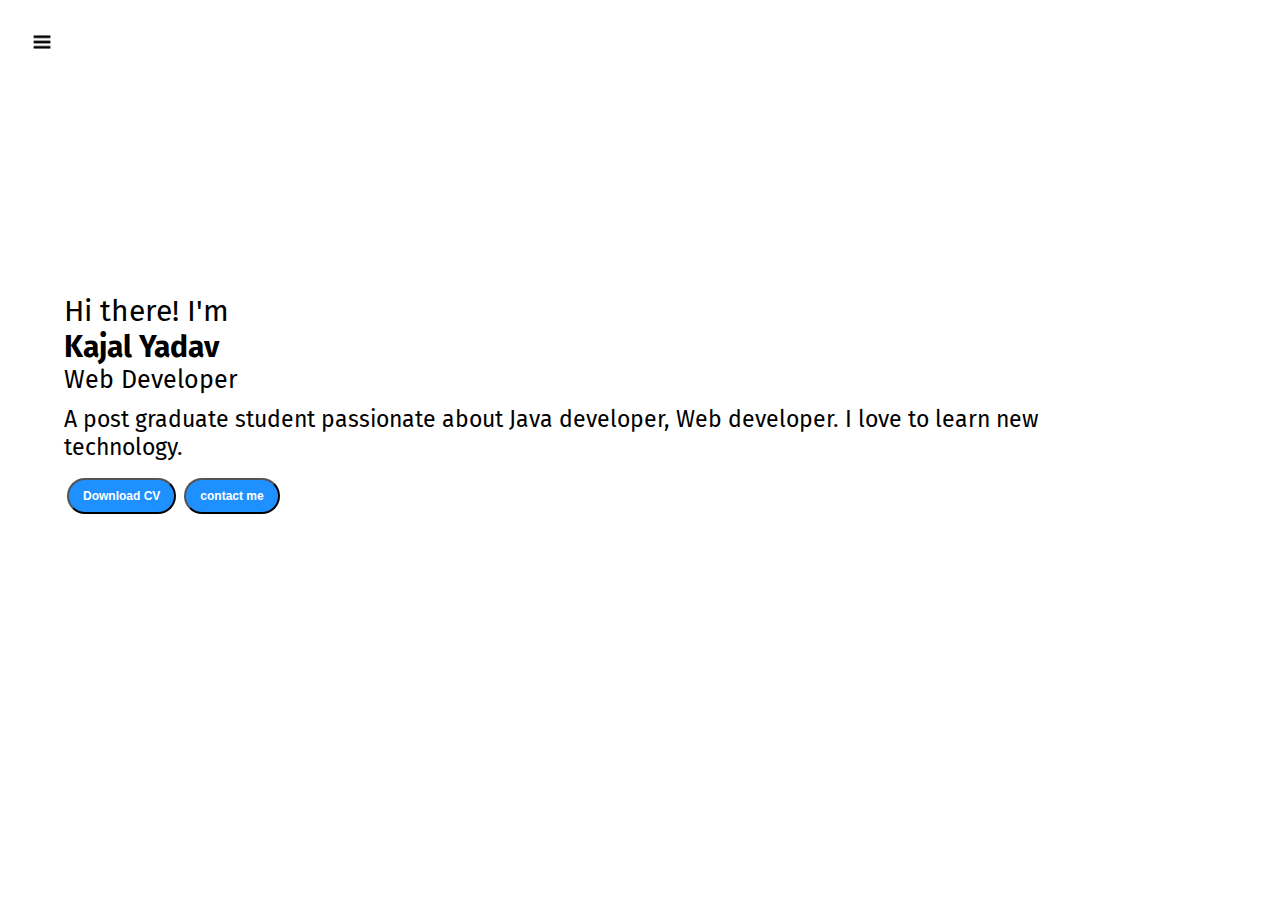
<file: index.html>
<!DOCTYPE html>
<html lang="en">
<head>
    <meta charset="UTF-8">
    <meta name="viewport" content="width=device-width, initial-scale=1.0">
    <title>Rahul gandhi- web developer, programmer,ML:enthusiast</title>
    <link rel="stylesheet" href="style.css">
</head>
<body>
    <div class="container">

        <div class="sidebar sidebargo">
            <!-- Rahul -->
            <nav>
                <ul>
                    <li> <a href="/">Home</a></li>
                    <li><a href="/intro.html">My Intro</a></li>
                    <li><a href="/services.html">Services</a></li>
                    <li><a href="/blog.html">Blog</a></li>
                    <li><a href="/contact.html">Contact me</a></li>
                </ul>
            </nav>
        </div>
        
        <div class="main">

            <div class="hamburger">
                <img class="ham"  src="menu.png" alt=""  width="44px" >
                <img class="cross"  src="cross.webp" alt="" width="23px" >
            </div>

            <div class="infocontainer">
                <div class="devinfo">
                    <div class="hello">Hi there! I'm</div>
                    <div class="name">Kajal Yadav</div>
                    <div class="about">Web Developer</div>
                    <div class="moreabout">A post graduate student passionate about Java developer, Web developer. I love to learn new technology. </div>
                    <div class="button">
                        <a href="/cv.txt" target="_blank">
                        <button class="btn">Download CV</button></a>
                        <a href="/contact.html"><button class="btn">contact me</button></a>
                    </div>
                </div>
                <div class="devpic"><img src="women1.jpg" alt="kajal"></div>

            </div>
        </div>
    </div>

    <script src="index.js"></script>
</body>
</html>
</file>
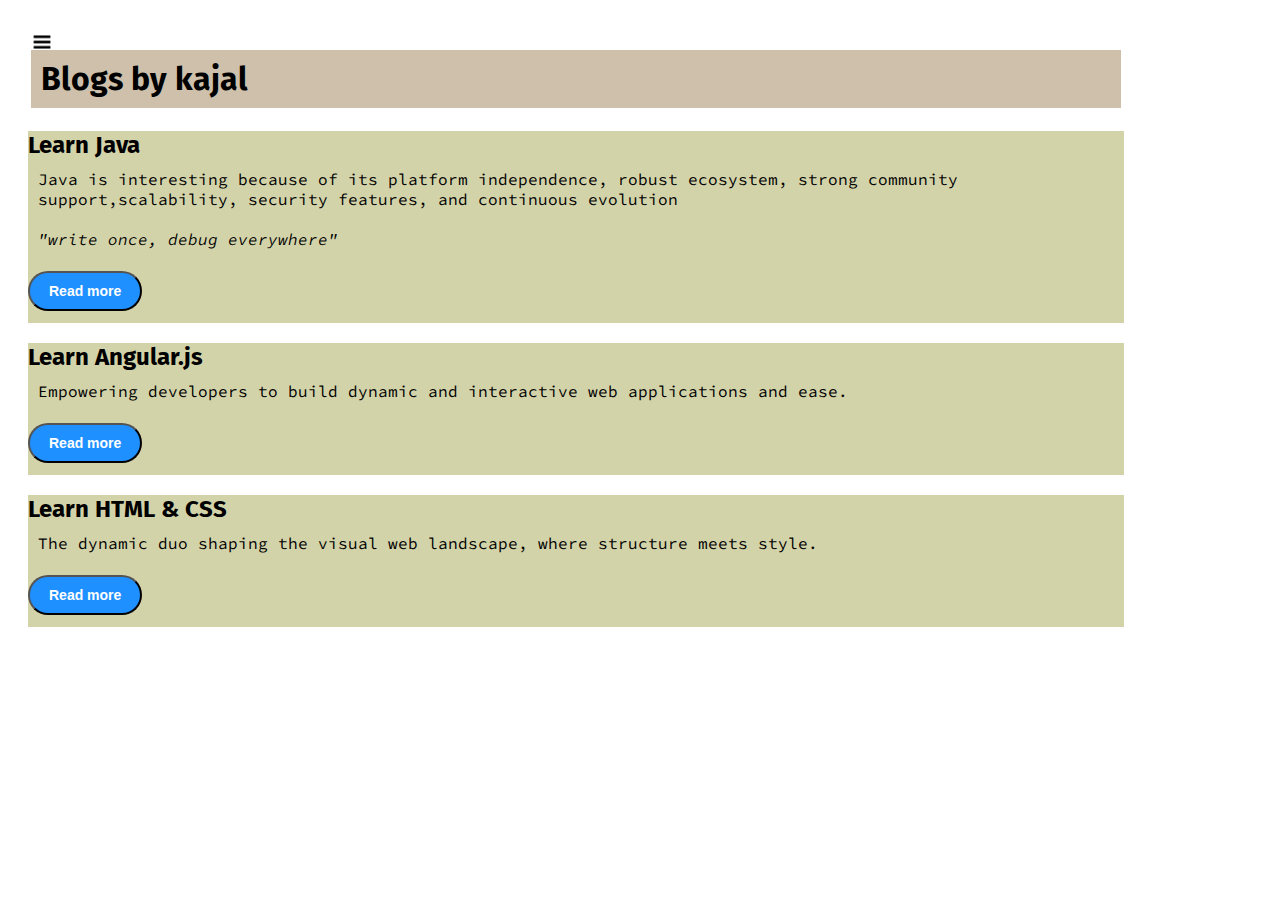
<file: blog.html>
<!DOCTYPE html>
<html lang="en">
<head>
    <meta charset="UTF-8">
    <meta name="viewport" content="width=device-width, initial-scale=1.0">
    <title>Rahul gandhi- web developer, programmer,ML:enthusiast</title>
    <link rel="stylesheet" href="style.css">
</head>
<body>
    <div class="container">

        <div class="sidebar sidebargo">
            <!-- Rahul -->
            <nav>
                <ul>
                    <li> <a href="/">Home</a></li>
                    <li><a href="/intro.html">My Intro</a></li>
                    <li><a href="/services.html">Services</a></li>
                    <li><a href="/blog.html">Blog</a></li>
                    <li><a href="/contact.html">Contact me</a></li>
                </ul>
            </nav>
        </div>
        
        <div class="main">
            <div class="hamburger">
                <img class="ham"  src="menu.png" alt=""  width="44px" >
                <img class="cross"  src="cross.webp" alt="" width="23px" >
            </div>
            <div class="blogcontainer">
                <h1>Blogs by kajal</h1>
               <div class="blogitem">
                <h2>Learn Java </h2>
                <p>Java is interesting because of its platform independence, robust ecosystem, strong community support,scalability, security features, and continuous evolution</p>
                <p><i> <bold>"write once, debug everywhere"</bold></i></p>  
                <button class="btn btn-sm">Read more</button>


               </div>
               <div class="blogitem">
                <h2>Learn Angular.js</h2>
                <p>Empowering developers to build dynamic and interactive web applications and ease.</p>
                <button class="btn btn-sm">Read more</button>


               </div>
               <div class="blogitem">
                <h2>Learn HTML & CSS</h2>
                <p>The dynamic duo shaping the visual web landscape, where structure meets style.</p>
                <button class="btn btn-sm">Read more</button>
               </div>
             



            </div>
        </div>
    </div>
    <script src="index.js"></script>
</body>
</html>
</file>
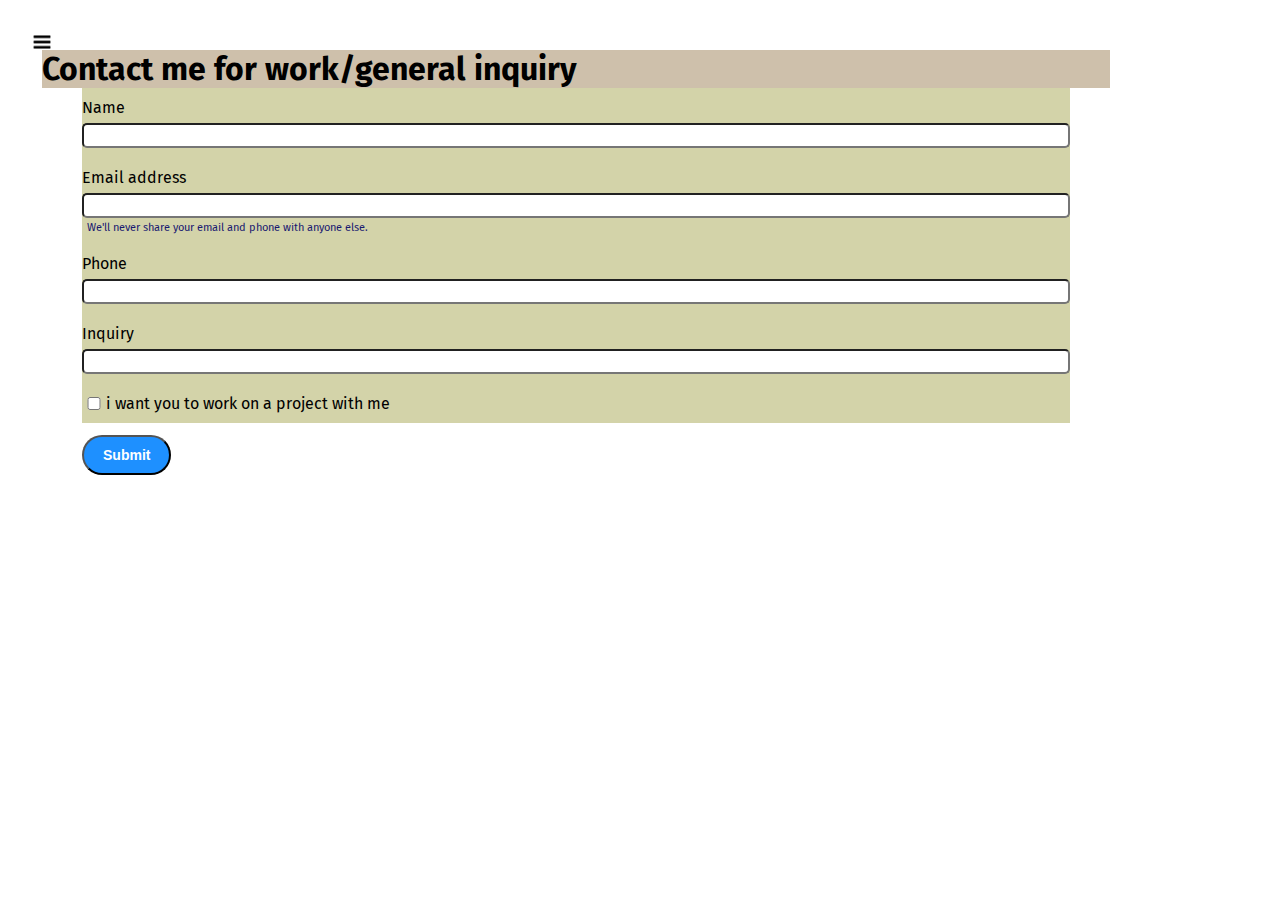
<file: contact.html>
<!DOCTYPE html>
<html lang="en">
<head>
    <meta charset="UTF-8">
    <meta name="viewport" content="width=device-width, initial-scale=1.0">
    <title>Rahul gandhi- web developer, programmer,ML:enthusiast</title>
    <link rel="stylesheet" href="style.css">
</head>
<body>
    <div class="container">

      <div class="sidebar sidebargo">
            <!-- Rahul -->
            <nav>
                <ul>
                    <li> <a href="/">Home</a></li>
                    <li><a href="/intro.html">My Intro</a></li>
                    <li><a href="/services.html">Services</a></li>
                    <li><a href="/blog.html">Blog</a></li>
                    <li><a href="/contact.html">Contact me</a></li>
                </ul>
            </nav>
        </div>
        
        <div class="main">
          <div class="hamburger">
            <img class="ham"  src="menu.png" alt=""  width="44px" >
            <img class="cross"  src="cross.webp" alt="" width="23px" >
        </div>
        <div class="contactform">
              <h1>Contact me for work/general inquiry</h1>
                <form>
                    <div class="mb-3">
                      <label for="clientemail" class="form-label">Name</label>
                      <input type="name" class="form-control" id="clientemail" aria-describedby="emailHelp">
                      <!-- <div id="emailHelp" class="form-text">We'll never share your email and phone with anyone else.</div> -->
                    </div>
                    <div class="mb-3">
                        <label for="clientemail" class="form-label">Email address</label>
                        <input type="email" class="form-control" id="clientemail" aria-describedby="emailHelp">
                        <div id="emailHelp" class="form-text">We'll never share your email and phone with anyone else.</div>
                      </div>
                    <div class="mb-3">
                      <label for="clientphone" class="form-label">Phone</label>
                      <input type="phone" class="form-control" id="clientphone">
                    </div>
                    <div class="mb-3">
                        <label for="clientemail" class="form-label">Inquiry</label>
                        <input type="name" class="form-control" id="clientemail" aria-describedby="emailHelp">
                        <!-- <div id="emailHelp" class="form-text">We'll never share your email and phone with anyone else.</div> -->
                      </div>
                    <div class="mb-3" id="form-check">
                      <input type="checkbox" class="form-check-input" id="isclient">
                      <label class="form-check-label" for="isclient">i want you to work on a project with me</label>
                    </div>
                    <button type="submit" class="btn btn-sm">Submit</button>
                  </form>
            </div>
        </div>
    </div>
    <script src="index.js"></script>
</body>
</html>
</file>
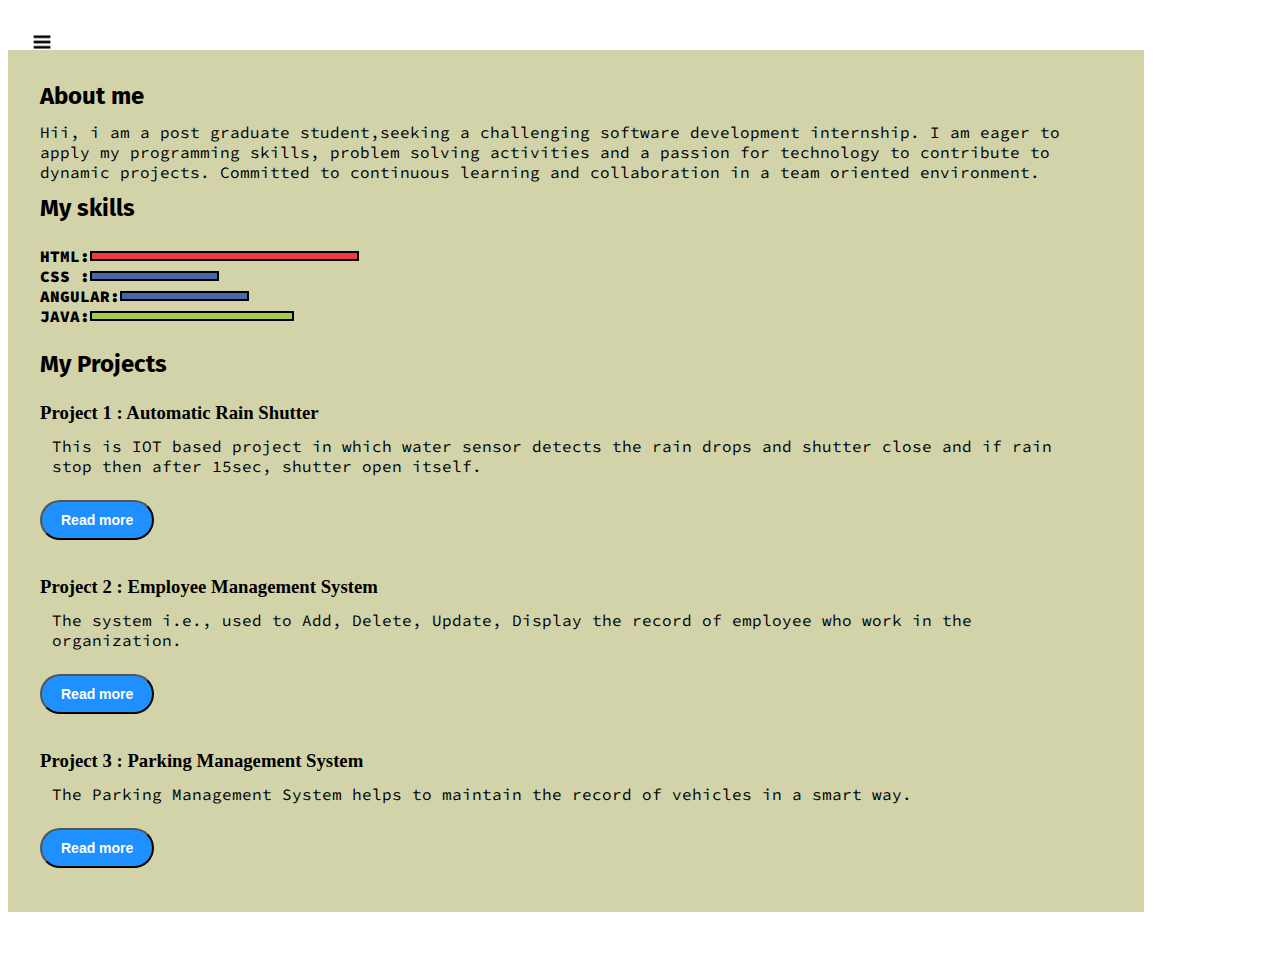
<file: intro.html>
<!DOCTYPE html>
<html lang="en">
<head>
    <meta charset="UTF-8">
    <meta name="viewport" content="width=device-width, initial-scale=1.0">
    <title>Rahul gandhi- web developer, programmer,ML:enthusiast</title>
    <link rel="stylesheet" href="style.css">
</head>
<body>
    <div class="container">

        <div class="sidebar sidebargo">
            <nav>
                <ul>
                    <li> <a href="/">Home</a></li>
                    <li><a href="/intro.html">My Intro</a></li>
                    <li><a href="/services.html">Services</a></li>
                    <li><a href="/blog.html">Blog</a></li>
                    <li><a href="/contact.html">Contact me</a></li>
                </ul>
            </nav>
        </div>
        
        <div class="main">
            <div class="hamburger">
                <img class="ham"  src="menu.png" alt=""  width="44px" >
                <img class="cross"  src="cross.webp" alt="" width="23px" >
            </div>
            <div class="intro">
               
                    <h2>About me</h2>
                    <p>Hii, i am a post graduate student,seeking a challenging software development internship. I am eager to apply my programming skills, problem solving activities and a passion for technology to contribute to dynamic projects. Committed to continuous learning and collaboration in a team oriented environment.</p>
                    <h2>My skills</h2>
                    <div class="skillcontainer">
                        <div class="skillitem">HTML: <div class="skill hundred"></div></div>
                        <div class="skillitem">CSS&nbsp;: <div class="skill fifty"></div></div>
                        <div class="skillitem">ANGULAR: <div class="skill fifty"></div></div>
                        <div class="skillitem">JAVA: <div class="skill seventyfive"></div></div>

                    </div>

                    <h2>My Projects</h2>
                    <div class="projectitem">
                        <h3>Project 1 : Automatic Rain Shutter</h3>
                        <p>This is IOT based project in which water sensor detects the rain drops and shutter close and if rain stop then after 15sec, shutter open itself.</p>
                        <button class="btn btn-sm">Read more</button>
                       </div>
        
                       <div class="projectitem">
                        <h3>Project 2 : Employee Management System</h3>
                        <p>The system i.e., used to Add, Delete, Update, Display the record of employee who work in the organization.</p>
                        <button class="btn btn-sm">Read more</button>
                       </div>
                     
                       <div class="projectitem">
                        <h3>Project 3 : Parking Management System</h3>
                        <p>The Parking Management System helps to maintain the record of vehicles in a smart way.</p>
                        <button class="btn btn-sm">Read more</button>
                       </div>

                       

                    <!-- TODO: Create a gallery for my projects -->
                </div>
                <!-- <div class="devpic"><img src="women.avif" alt="Rahul"></div> -->

            </div>
        </div>
    </div>
    <script src="index.js"></script>
</body>
</html>
</file>
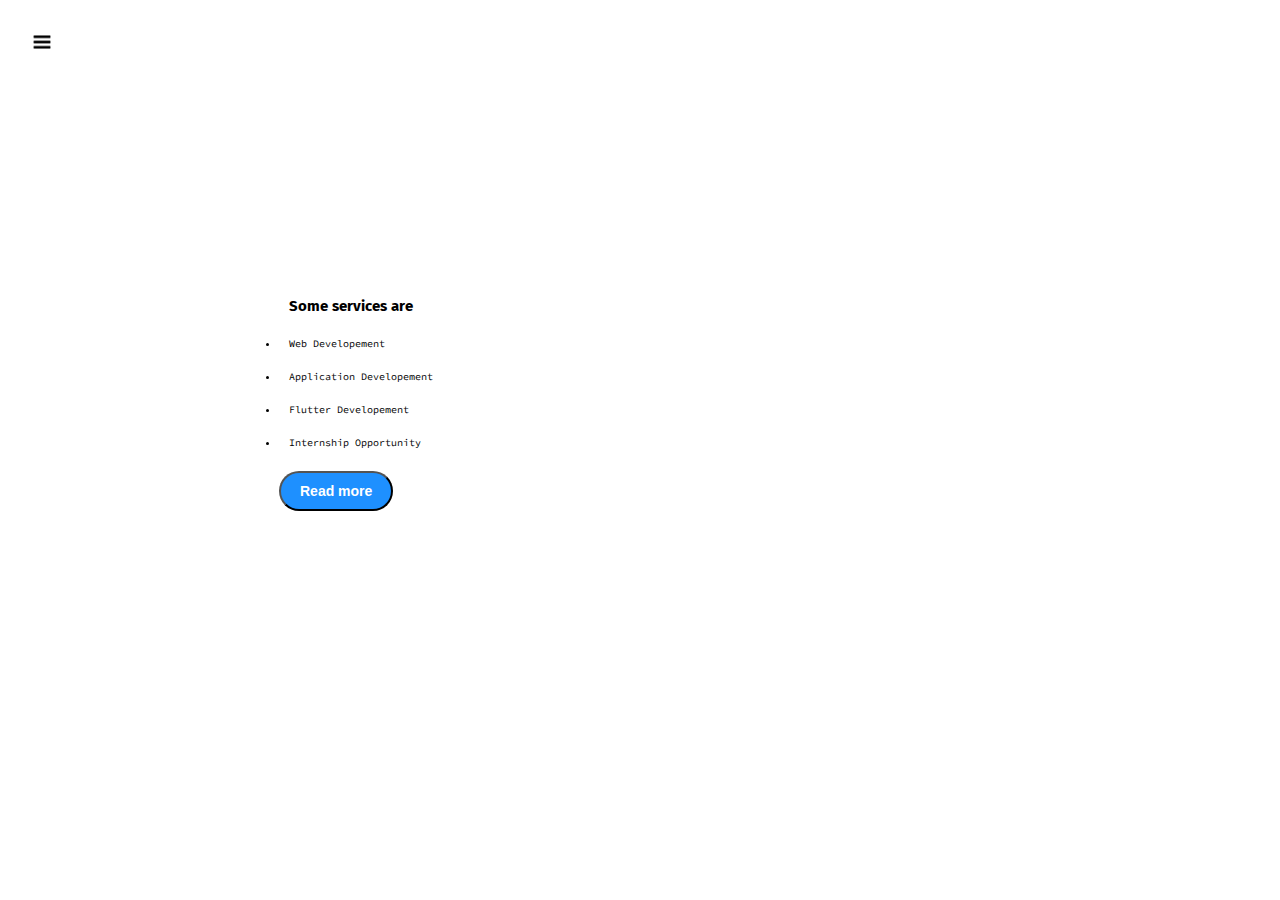
<file: services.html>
<!DOCTYPE html>
<html lang="en">
<head>
    <meta charset="UTF-8">
    <meta name="viewport" content="width=device-width, initial-scale=1.0">
    <title>Rahul gandhi- web developer, programmer,ML:enthusiast</title>
    <link rel="stylesheet" href="style.css">
</head>
<body>
    <div class="container">

        <div class="sidebar sidebargo">
            <!-- Rahul -->
            <nav>
                <ul>
                    <li> <a href="/">Home</a></li>
                    <li><a href="/intro.html">My Intro</a></li>
                    <li><a href="/services.html">Services</a></li>
                    <li><a href="/blog.html">Blog</a></li>
                    <li><a href="/contact.html">Contact me</a></li>
                </ul>
            </nav>
        </div>
        
        <div class="main">
            <div class="hamburger">
                <img class="ham"  src="menu.png" alt=""  width="44px" >
                <img class="cross"  src="cross.webp" alt="" width="23px" >
            </div>
            <div class="infocontainer">
                <div class="devinfo">
                    <!-- <div class="hello">Hii,i am</div>
                    <div class="name">Rahul gandhi</div>
                    <div class="about">Developer, entrepreneur</div>
                    <div class="moreabout">i am a developer i love to drink coffee i live in gwalior </div>
                    <div class="button">
                        <button>Download CV</button>
                        <button>contact me</button>
                    </div> -->
                    <div class="serviceitem">
                        <h2>Some services are</h2>
                        <ul>
                            <li>Web Developement</li>
                            <li>Application Developement</li>
                            <li>Flutter Developement</li>
                            <li>Internship Opportunity</li>
                        </ul> 
                        <button class="btn btn-sm">Read more</button>
        
        

                    
               </div>
               
                </div>
                <div class="devpic"><img src="women.avif" alt="Rahul"></div>

            </div>
        </div>
    </div>
    <script src="index.js"></script>
</body>
</html>
</file>
<file: style.css>
@import url('https://fonts.googleapis.com/css2?family=Fira+Sans&display=swap');
@import url(' https://fonts.googleapis.com/css2?family=Source+Code+Pro:wght@300&display=swap');
*{
    margin: 0;
    padding: 0;
}
.sidebar{
    background-color: rgb(108, 109, 67);
    /* width: 434px; */
    font-family: 'fira sans', sans-serif;
    height: 100vh;
    transition: transform 0.3s ease-in ;
    position: absolute;
}

.sidebar nav{
      padding: 38px;
}

.sidebar nav li{
    list-style: none;
    font-size: 30px;
    padding: 33px 0;

}
.sidebar nav li a{
  text-decoration: none;
  color: rgb(36, 16, 16);


}
.main{
    /* background-color: yellow; */
    width: 90vw;
}
.container{
    display: flex;
}

.infocontainer{
    /* background-color: rgb(166, 222, 62); */
    height: 58vh;
    width: 80vw;
    margin: 144px auto;
    display: flex;
   justify-content: space-around;
   /* padding: 11px;
   margin: 11px;*/
} 

.devinfo{
    font-size: 16px;
    display: flex;
    justify-content: center;
    flex-direction: column;
    font-family: 'fira sans', sans-serif;
    /* background-color: rgb(211, 211, 169); */
    /* background-size: auto; */
     /* padding: 130px;
    /* padding-left: 100px; */
    /* margin: 30px;
    position: absolute;  */
    

}
.hello{
  font-size: 3em;

}
.name{
  font-size: 3em;
  font-weight: bold;
  font-family: 'fira sans', sans-serif;
}
.about{
   font-size: 2.5em;
}
.moreabout{
    font-size: 2.3em;
    font-family: 'fira sans', sans-serif;
    margin-top: 10px;
}
.button{
    margin-top: 2.2em;
    font-size: 16px;
}
.btn{
    padding: 9px 14px;
    border-radius: 22px;
    color: white;
    background-color: dodgerblue;
    font-weight: bold;
    font-size: 2em;
    margin: 3px 3px;
    cursor: pointer;
}
.btn:hover{
    background-color: white;
    color: dodgerblue;
}
.btn-sm{
    font-size: 14px;
    padding: 10px 19px;
    margin: 12px 0;
}
.devpic img{
    height: 30vh;
    position: absolute; 
    height: 150px;
    width: 175px; 
    margin-top: 120px;
    padding-left: 40px;
}

.contactform{
    padding: 0 34px;
    /* padding-top: 144px; */
    font-family: 'fira sans', sans-serif;
    margin:88px;
}

.contactform h1{
    font-family: 'fira sans', sans-serif;
    /* text-align: center; */
    /* padding: 12px 0; */
    background-color:  rgb(206, 192, 171);
    background-size: 0%;
}
.contactform form div{
    background-color: rgb(211, 211, 169);
    background-size: inherit;
    padding: 10px 0;
    display: flex;
    flex-direction: column;
}
.contactform form div input{
   /* width: 26vw; */
   border-radius: 5px;
   margin: 6px 0 0 0;
   padding: 3px;
}
.contactform form{
    margin: 0 40px;
}

#emailHelp{
   font-size: 11px;
   color: midnightblue;
   margin: 0 5px;
   padding: 3px 0 0 0;
}
#form-check {
     flex-direction: row;
}
#form-check input{
    width: 24px;
    margin: 3px 0;
}

.blogitem{
     margin: 20px;
     font-family: 'fira sans', sans-serif;
     background-color: rgb(211, 211, 169);;
}
.blogcontainer{
    margin: 10px 100px;
}
.blogcontainer h1{
    font-family: 'fira sans', sans-serif;
    margin: 23px;
    padding: 10px;
    background-color: rgb(206, 192, 171);
    background-size: inherit;
}
.blogitem p{
     font-family: 'Source Code Pro', monospace;
     padding: 10px;
}
.intro{
    margin: 10px 200px;
    padding: 20px;
    background-color: rgb(211, 211, 169);
    background-size: contain;
}
.intro h2{
    font-family: 'fira sans', sans-serif;
    margin: 12px;
}
.intro p{
    font-family: 'Source Code Pro', monospace;
    margin: 12px;
}
.projectitem{
    padding: 12px;
}

.serviceitem h2{
    height: 20px;
    font: bold;
    margin: 10px;
}
.serviceitem li{
    padding: 10px;
    font-family: 'Source Code Pro', monospace;
}
.skillcontainer{
    padding: 12px;
}
.skillitem{
    display: flex;
    align-items: center;
    font-family: 'Source Code Pro', monospace;
    font-weight: 900;
}
.skill{
    width: 265px;
    height: 6px;
    background-color: red;
    border: 2px solid black;
}
.hundred{
    width: 265px;
    background-color: rgb(240, 58, 58);
}
.seventyfive{
    width: 200px;
    background-color: rgb(168, 200, 73);
}
.fifty{
    width: 125px;
    background-color: rgb(69, 104, 169);
}
.twentyfive{
    width: 75px;
    background-color: rgb(166, 121, 25);
}

.sidebargo{
    transform: translate(-443px, 0px);
    position: absolute;
}
.hamburger{
      position: absolute;
      cursor: pointer;
      top: 10px;
      left: 10px;
}
.cross{
margin-left: 185px;
margin-top: 10px;
}
.ham{
    margin-top: 10px;
    margin-left: 10px;
}
 @media (max-width: 1615px){
  
    /* {
         background-color: rgb(210, 134, 134); 
      }   */
      .devpic img{
         display: none;
         }
      .intro, .blogcontainer, .contactform{
        margin:50px 8px;
      }
      .devinfo{
        font-size: 10px;
      }
      .button{
        font-size: 6px;
      }
/* .sidebar{
    transform: translate(-443px, 0px);
    position: absolute;    
}*/
 }
</file>
